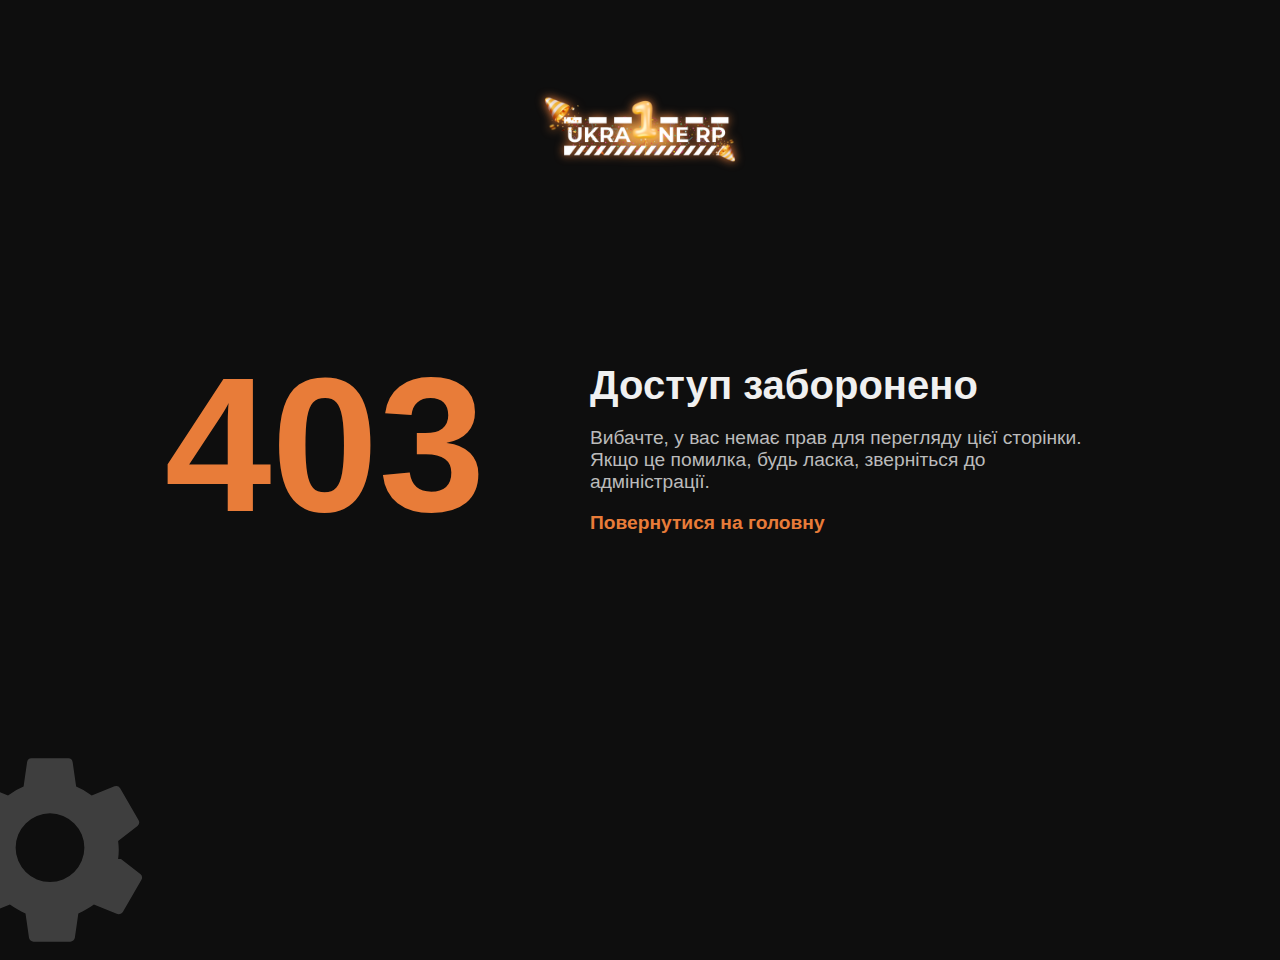
<file: rezerv/index.html>
<!DOCTYPE html><html lang="uk"><head><meta charset="UTF-8" /><meta name="viewport" content="width=device-width, initial-scale=1.0" /><link href="https://ukrainerpeh.xyz/img/favicon-32x32.png" rel="icon" sizes="32x32" type="image/png" /><title>403 UKRAINE RP</title><style> body { margin: 0; padding: 0; background: #0e0e0e; color: #fff; font-family: 'Segoe UI', sans-serif; height: 100vh; overflow: hidden; display: flex; align-items: center; justify-content: center; } .container { display: flex; align-items: center; justify-content: center; flex-wrap: wrap; width: 100%; max-width: 1200px; padding: 40px; padding-top: 30px; box-sizing: border-box; } .code-block { flex: 1 1 300px; font-size: 12rem; font-weight: bold; color: #e87c39; text-align: center; line-height: 1; } .text-block { flex: 1 1 400px; padding: 20px; } .text-block h1 { font-size: 2.5rem; margin-bottom: 15px; color: #f0f0f0; } .text-block p { font-size: 1.2rem; color: #bbb; max-width: 500px; } .gear { position: absolute; bottom: -60px; left: -60px; width: 220px; height: 220px; animation: spin 8s linear infinite; fill: #ffffff; opacity: 0.2; z-index: 0; } .logo { position: fixed; top: 80px; left: 50%; transform: translateX(-50%); width: 200px; filter: drop-shadow(0 0 5px #e87c39); z-index: 10; } @keyframes spin { 0% { transform: rotate(0deg); } 100% { transform: rotate(360deg); } } @media (max-width: 768px) { .code-block { margin-top: 30px; font-size: 9rem; } .text-block h1 { font-size: 1.8rem; } .text-block p { font-size: 1rem; } .gear { width: 150px; height: 150px; bottom: -40px; left: -40px; } .logo { top: 40px; width: 150px; } } </style></head><body><img src="/img/logoserver.png" class="logo" alt="Logo" /><svg class="gear" viewBox="0 0 24 24" xmlns="http://www.w3.org/2000/svg" aria-hidden="true" focusable="false"><path d="M19.43 12.98c.04-.32.07-.65.07-.98s-.03-.66-.07-.98l2.11-1.65a.5.5 0 0 0 .11-.64l-2-3.46a.5.5 0 0 0-.61-.22l-2.49 1a7.018 7.018 0 0 0-1.7-.98l-.38-2.65A.5.5 0 0 0 14 2h-4a.5.5 0 0 0-.5.42l-.38 2.65a7.018 7.018 0 0 0-1.7.98l-2.49-1a.5.5 0 0 0-.61.22l-2 3.46a.5.5 0 0 0 .11.64l2.11 1.65c-.04.32-.07.65-.07.98s.03.66.07.98L2.57 14.63a.5.5 0 0 0-.11.64l2 3.46c.14.24.43.33.68.22l2.49-1c.52.38 1.09.7 1.7.98l.38 2.65c.04.26.26.42.5.42h4c.24 0 .46-.16.5-.42l.38-2.65c.61-.28 1.18-.6 1.7-.98l2.49 1c.25.11.54.02.68-.22l2-3.46a.5.5 0 0 0-.11-.64l-2.11-1.65zM12 15.5A3.5 3.5 0 1 1 12 8a3.5 3.5 0 0 1 0 7.5z"/></svg><div class="container"><div class="code-block">403</div><div class="text-block"><h1>Доступ заборонено</h1><p>Вибачте, у вас немає прав для перегляду цієї сторінки. <br>Якщо це помилка, будь ласка, зверніться до адміністрації. </p><p><a href="/" style="color:#e87c39; text-decoration:none; font-weight:bold;">Повернутися на головну</a></p></div></div></body></html>
</file>
